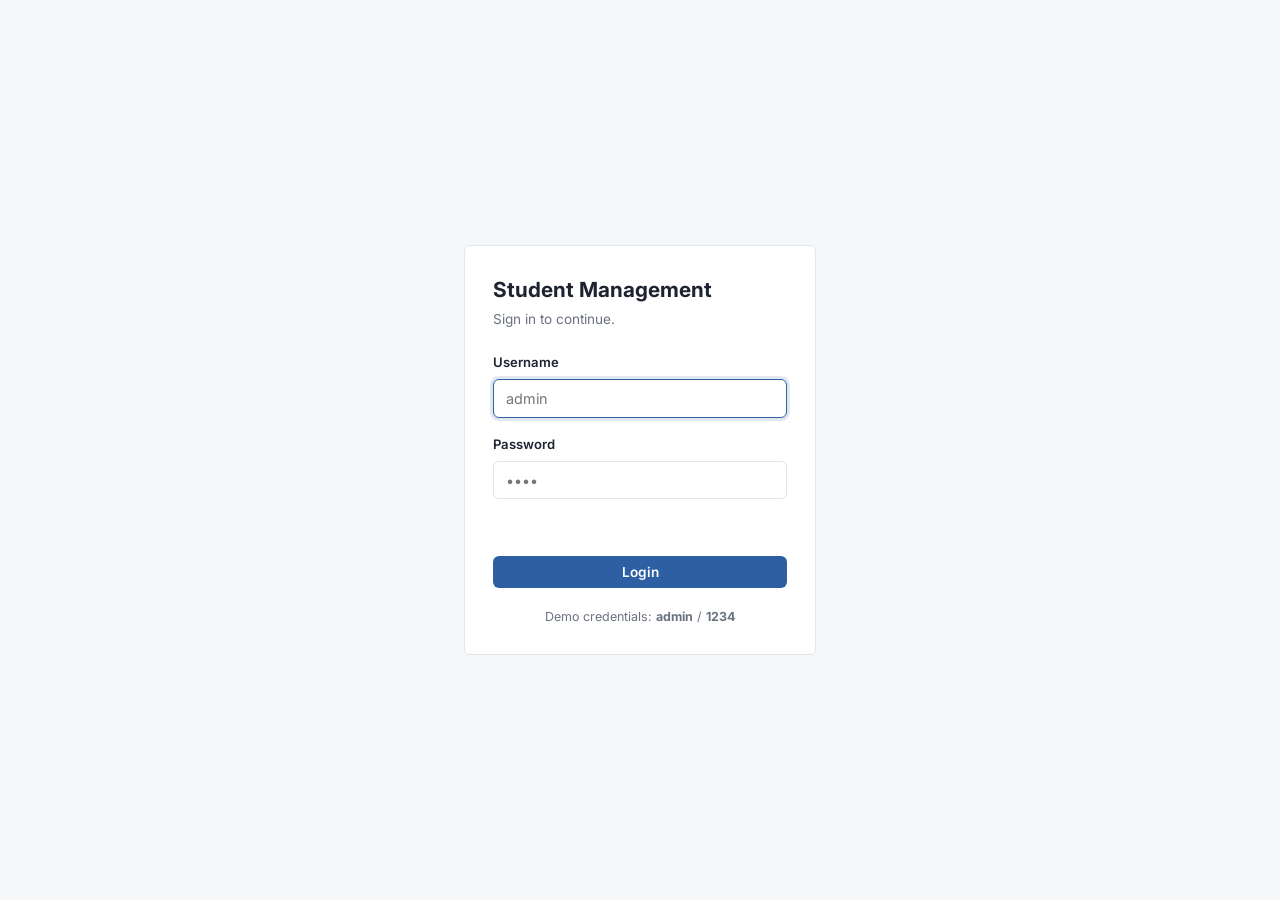
<file: SMS_Frontend/index.html>
<!DOCTYPE html>
<html lang="en">
<head>
  <meta charset="UTF-8">
  <meta name="viewport" content="width=device-width, initial-scale=1.0">
  <title>Student Management System</title>
  <link rel="preconnect" href="https://fonts.googleapis.com">
  <link href="https://fonts.googleapis.com/css2?family=Inter:wght@400;500;600;700&display=swap" rel="stylesheet">
  <link rel="stylesheet" href="style.css">
</head>
<body>

  <header class="navbar">
    <div class="navbar-inner">
      <div class="navbar-left">
        <h1>Student Management</h1>
        <span class="navbar-tag">Admin Panel</span>
      </div>
      <nav class="navbar-actions">
        <a href="dashboard.html" class="navbar-link">Dashboard</a>
        <button type="button" class="navbar-link navbar-logout" onclick="logout()">Logout</button>
      </nav>
    </div>
  </header>

  <main class="container">
    <a href="dashboard.html" class="back-link">&larr; Back to dashboard</a>

    <div class="toolbar">
      <input type="text" id="search-input" class="search-input" placeholder="Search by name or email...">
      <a href="form.html" class="btn btn-primary">+ Add Student</a>
    </div>

    <div class="table-wrapper">
      <table>
        <thead>
          <tr>
            <th>ID</th>
            <th>Name</th>
            <th>Age</th>
            <th>Course</th>
            <th>Email</th>
            <th class="col-actions">Actions</th>
          </tr>
        </thead>
        <tbody id="student-table-body">
          <tr><td colspan="6">Loading students...</td></tr>
        </tbody>
      </table>
    </div>

    <p class="row-count" id="row-count"></p>

  </main>

  <script src="auth.js"></script>
  <script src="list.js"></script>
</body>
</html>
</file>
<file: SMS_Frontend/style.css>
/* =========================================
   1. RESET & VARIABLES
   ========================================= */

* {
  margin: 0;
  padding: 0;
  box-sizing: border-box; /* padding/border included in element width, not added on top */
}

:root {
  --bg: #F6F7F9;
  --surface: #FFFFFF;
  --border: #E1E4EA;
  --text: #1E2330;
  --text-muted: #6B7280;

  --primary: #2F5FA3;
  --primary-dark: #24487F;

  --danger: #C7453D;
  --danger-dark: #A83730;

  --radius: 6px;
  --font: 'Inter', -apple-system, BlinkMacSystemFont, 'Segoe UI', sans-serif;
}

body {
  font-family: var(--font);
  background-color: var(--bg);
  color: var(--text);
  line-height: 1.5;
}

a {
  text-decoration: none;
  color: inherit;
}

button {
  font-family: inherit;
  border: none;
  cursor: pointer;
}


/* =========================================
   2. NAVBAR
   ========================================= */

.navbar {
  background-color: #1B2A4A;
  color: #FFFFFF;
  border-bottom: 1px solid #10192E;
}

.navbar-inner {
  max-width: 1100px;
  margin: 0 auto;
  padding: 1.1rem 1.5rem;
  display: flex;
  align-items: baseline;
  gap: 0.75rem;
}

.navbar h1 {
  font-size: 1.15rem;
  font-weight: 600;
}

.navbar-tag {
  font-size: 0.8rem;
  color: #A9B6D2;
}


/* =========================================
   3. LAYOUT / CONTAINER
   ========================================= */

.container {
  max-width: 1100px;
  margin: 0 auto;
  padding: 2rem 1.5rem;
}

.container-narrow {
  max-width: 560px;
}


/* =========================================
   4. TOOLBAR (search + add button)
   ========================================= */

.toolbar {
  display: flex;
  justify-content: space-between;
  align-items: center;
  gap: 1rem;
  margin-bottom: 1.25rem;
  flex-wrap: wrap;
}

.search-input {
  padding: 0.55rem 0.85rem;
  border: 1px solid var(--border);
  border-radius: var(--radius);
  font-size: 0.9rem;
  width: 260px;
  max-width: 100%;
  background-color: var(--surface);
}

.search-input:focus {
  outline: none;
  border-color: var(--primary);
  box-shadow: 0 0 0 3px rgba(47, 95, 163, 0.15);
}


/* =========================================
   5. BUTTONS
   ========================================= */

.btn {
  display: inline-block;
  padding: 0.5rem 0.95rem;
  border-radius: var(--radius);
  font-size: 0.85rem;
  font-weight: 600;
  transition: background-color 0.15s ease, color 0.15s ease, border-color 0.15s ease;
}

.btn-primary {
  background-color: var(--primary);
  color: #FFFFFF;
}
.btn-primary:hover {
  background-color: var(--primary-dark);
}

.btn-edit {
  background-color: transparent;
  border: 1px solid var(--border);
  color: var(--text);
}
.btn-edit:hover {
  background-color: var(--bg);
}

.btn-delete {
  background-color: transparent;
  border: 1px solid var(--danger);
  color: var(--danger);
}
.btn-delete:hover {
  background-color: var(--danger);
  color: #FFFFFF;
}

.btn-cancel {
  background-color: transparent;
  border: 1px solid var(--border);
  color: var(--text-muted);
}
.btn-cancel:hover {
  background-color: var(--bg);
}


/* =========================================
   6. TABLE
   ========================================= */

.table-wrapper {
  background-color: var(--surface);
  border: 1px solid var(--border);
  border-radius: var(--radius);
  overflow-x: auto;
}

table {
  width: 100%;
  border-collapse: collapse;
  font-size: 0.9rem;
}

thead {
  background-color: #F0F2F5;
}

th {
  text-align: left;
  padding: 0.75rem 1rem;
  font-weight: 600;
  color: var(--text-muted);
  font-size: 0.8rem;
  border-bottom: 1px solid var(--border);
}

td {
  padding: 0.85rem 1rem;
  border-bottom: 1px solid var(--border);
}

tbody tr:last-child td {
  border-bottom: none;
}

tbody tr:hover {
  background-color: #FAFBFC;
}

.col-actions {
  white-space: nowrap;
  text-align: right;
}

.row-count {
  margin-top: 0.75rem;
  font-size: 0.85rem;
  color: var(--text-muted);
}


/* =========================================
   7. FORM PAGE
   ========================================= */

.back-link {
  display: inline-block;
  font-size: 0.85rem;
  color: var(--text-muted);
  margin-bottom: 1.25rem;
}
.back-link:hover {
  color: var(--text);
}

.form-card {
  background-color: var(--surface);
  border: 1px solid var(--border);
  border-radius: var(--radius);
  padding: 1.75rem;
}

.form-card h2 {
  font-size: 1.2rem;
  margin-bottom: 0.25rem;
}

.form-subtitle {
  font-size: 0.85rem;
  color: var(--text-muted);
  margin-bottom: 1.5rem;
}

.form-group {
  margin-bottom: 1.1rem;
}

.form-row {
  display: grid;
  grid-template-columns: 1fr 1fr;
  gap: 1rem;
}

label {
  display: block;
  font-size: 0.82rem;
  font-weight: 600;
  margin-bottom: 0.4rem;
}

input,
select {
  width: 100%;
  padding: 0.6rem 0.75rem;
  border: 1px solid var(--border);
  border-radius: var(--radius);
  font-size: 0.9rem;
  font-family: inherit;
  color: var(--text);
  background-color: var(--surface);
}

input:focus,
select:focus {
  outline: none;
  border-color: var(--primary);
  box-shadow: 0 0 0 3px rgba(47, 95, 163, 0.15);
}

.form-actions {
  display: flex;
  gap: 0.75rem;
  margin-top: 1.5rem;
}


/* =========================================
   8. RESPONSIVE
   ========================================= */

@media (max-width: 640px) {
  .form-row {
    grid-template-columns: 1fr;
  }

  .toolbar {
    flex-direction: column;
    align-items: stretch;
  }

  .search-input {
    width: 100%;
  }
}

/* =========================================
   9. LOGIN PAGE
   ========================================= */

.login-body {
  display: flex;
  align-items: center;
  justify-content: center;
  min-height: 100vh;
}

.login-wrapper {
  width: 100%;
  max-width: 400px;
  padding: 1.5rem;
}

.login-card h2 {
  font-size: 1.3rem;
  margin-bottom: 0.25rem;
}

.btn-full {
  display: block;
  width: 100%;
  text-align: center;
}

.error-text {
  font-size: 0.82rem;
  color: var(--danger);
  margin-bottom: 0.5rem;
  min-height: 1.1em;
}

.success-text {
  font-size: 0.85rem;
  color: #1F7A5C;
  margin-bottom: 0.5rem;
  min-height: 1.1em;
}

.login-hint {
  margin-top: 1.25rem;
  font-size: 0.78rem;
  color: var(--text-muted);
  text-align: center;
}


/* =========================================
   10. NAVBAR ACTIONS (Dashboard / Logout)
   ========================================= */

.navbar-inner {
  display: flex;
  justify-content: space-between;
  align-items: center;
  flex-wrap: wrap;
}

.navbar-left {
  display: flex;
  align-items: baseline;
  gap: 0.75rem;
}

.navbar-actions {
  display: flex;
  align-items: center;
  gap: 1.25rem;
}

.navbar-link {
  font-size: 0.85rem;
  color: #C9D4E8;
  background: none;
  border: none;
  cursor: pointer;
  font-family: inherit;
  padding: 0;
}

.navbar-link:hover {
  color: #FFFFFF;
}


/* =========================================
   11. DASHBOARD MENU
   ========================================= */

.dashboard-heading {
  font-size: 1.3rem;
  margin-bottom: 0.25rem;
}

.dashboard-menu {
  display: flex;
  flex-direction: column;
  gap: 0.75rem;
  margin-top: 1.5rem;
}


/* =========================================
   12. ID LOOKUP + STUDENT DETAIL (Update/Delete/Search)
   ========================================= */

.lookup-row {
  display: flex;
  gap: 0.75rem;
  margin-bottom: 0.5rem;
}

.lookup-row input {
  flex: 1;
}

.student-detail {
  background-color: var(--bg);
  border: 1px solid var(--border);
  border-radius: var(--radius);
  padding: 1rem 1.25rem;
  margin: 1rem 0;
}

.student-detail div {
  display: flex;
  justify-content: space-between;
  padding: 0.35rem 0;
  font-size: 0.9rem;
  border-bottom: 1px solid var(--border);
}

.student-detail div:last-child {
  border-bottom: none;
}

.student-detail span {
  color: var(--text-muted);
}


/* =========================================
   13. UTILITY
   ========================================= */

.hidden {
  display: none !important;
}
</file>
